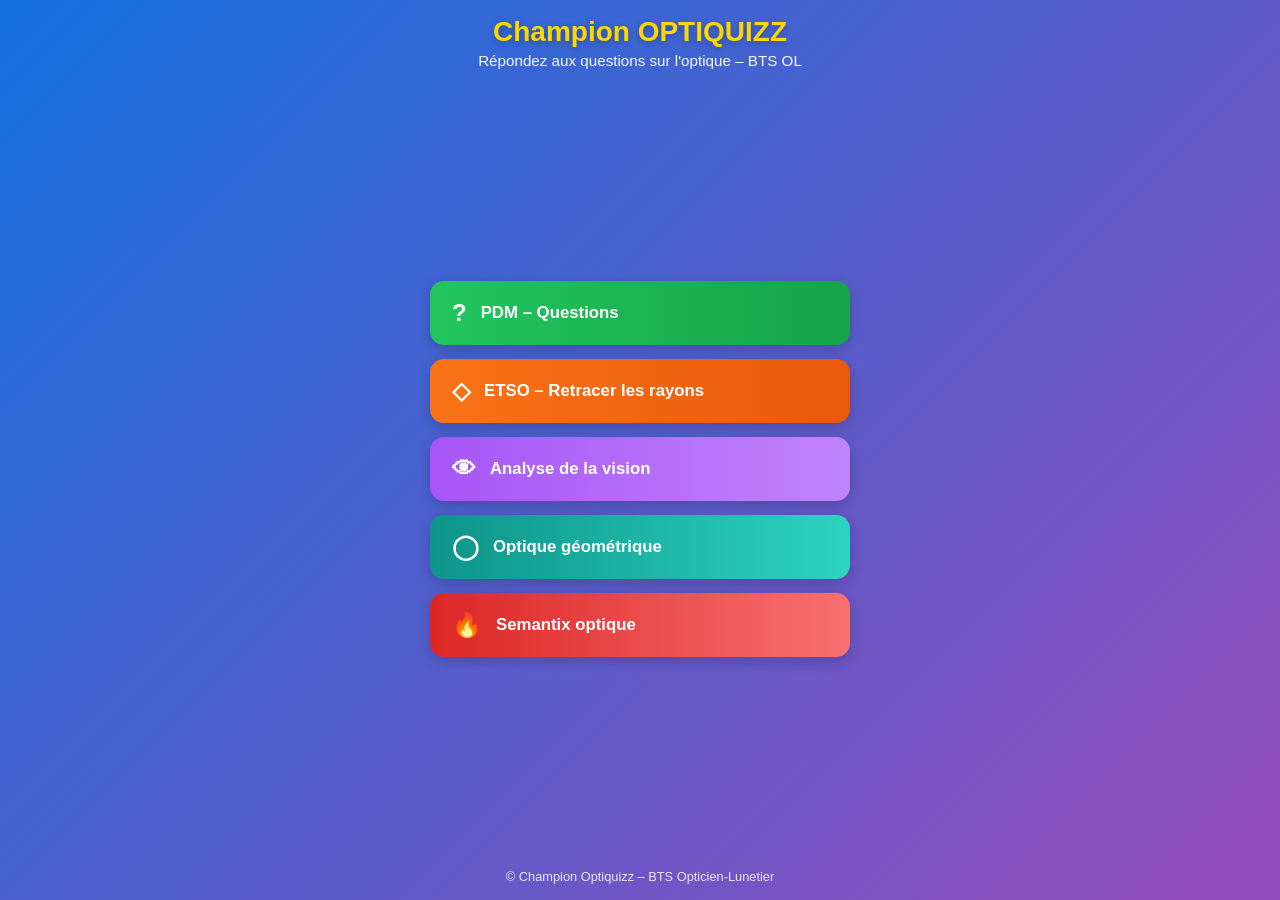
<file: index.html>
<!DOCTYPE html>
<html lang="fr">
<head>
  <meta charset="UTF-8">
  <meta name="viewport" content="width=device-width, initial-scale=1">
  <title>Champion Optiquizz – BTS Opticien-Lunetier</title>
  <link rel="stylesheet" href="style.css">
</head>
<body>
  <div class="app gradient">
    <header class="header">
      <h1 class="logo">Champion OPTIQUIZZ</h1>
      <p class="tagline">Répondez aux questions sur l'optique – BTS OL</p>
    </header>
    <main class="home">
      <nav class="nav-cards">
        <a href="pdm.html" class="card card-pdm">
          <span class="card-icon">?</span>
          <span class="card-title">PDM – Questions</span>
        </a>
        <a href="etso.html" class="card card-etso">
          <span class="card-icon">◇</span>
          <span class="card-title">ETSO – Retracer les rayons</span>
        </a>
        <a href="vision.html" class="card card-vision">
          <span class="card-icon">👁</span>
          <span class="card-title">Analyse de la vision</span>
        </a>
        <a href="optique.html" class="card card-optique">
          <span class="card-icon">◯</span>
          <span class="card-title">Optique géométrique</span>
        </a>
        <a href="semantix.html" class="card card-semantix">
          <span class="card-icon">🔥</span>
          <span class="card-title">Semantix optique</span>
        </a>
      </nav>
    </main>
    <footer class="footer">
      <p>© Champion Optiquizz – BTS Opticien-Lunetier</p>
    </footer>
  </div>
</body>
</html>
</file>
<file: style.css>
* {
  box-sizing: border-box;
}

body {
  margin: 0;
  font-family: -apple-system, BlinkMacSystemFont, "Segoe UI", Roboto, sans-serif;
  min-height: 100vh;
}

.app {
  min-height: 100vh;
  display: flex;
  flex-direction: column;
  padding: 1rem 1.25rem;
}

.gradient {
  background: linear-gradient(135deg, rgba(0, 100, 220, 0.92) 0%, rgba(140, 60, 180, 0.92) 100%);
  color: #fff;
}

.header {
  text-align: center;
  margin-bottom: 1.5rem;
}

.logo {
  font-size: 1.75rem;
  font-weight: 800;
  margin: 0 0 0.25rem;
  color: #ffd700;
  text-shadow: 0 2px 6px rgba(0,0,0,0.25);
}

.tagline {
  margin: 0;
  font-size: 0.95rem;
  opacity: 0.95;
}

.home {
  flex: 1;
  display: flex;
  align-items: center;
  justify-content: center;
}

.nav-cards {
  display: flex;
  flex-direction: column;
  gap: 14px;
  width: 100%;
  max-width: 420px;
}

.card {
  display: flex;
  align-items: center;
  gap: 14px;
  padding: 18px 22px;
  border-radius: 14px;
  text-decoration: none;
  color: #fff;
  font-weight: 700;
  font-size: 1.05rem;
  box-shadow: 0 4px 14px rgba(0,0,0,0.2);
  transition: transform 0.15s ease, box-shadow 0.15s ease;
}

.card:hover {
  transform: translateY(-2px);
  box-shadow: 0 6px 20px rgba(0,0,0,0.25);
}

.card-icon {
  font-size: 1.5rem;
}

.card-pdm { background: linear-gradient(90deg, #22c55e, #16a34a); }
.card-etso { background: linear-gradient(90deg, #f97316, #ea580c); }
.card-vision { background: linear-gradient(90deg, #a855f7, #c084fc); }
.card-optique { background: linear-gradient(90deg, #0d9488, #2dd4bf); }
.card-semantix { background: linear-gradient(90deg, #dc2626, #f87171); }

.footer {
  text-align: center;
  font-size: 0.8rem;
  opacity: 0.85;
  margin-top: 1.5rem;
}

.footer p { margin: 0; }

/* Quiz pages */
.quiz-container {
  max-width: 560px;
  margin: 0 auto;
  flex: 1;
  display: flex;
  flex-direction: column;
}

.back-link {
  display: inline-flex;
  align-items: center;
  gap: 6px;
  color: rgba(255,255,255,0.95);
  text-decoration: none;
  font-size: 0.9rem;
  margin-bottom: 1rem;
}

.back-link:hover { text-decoration: underline; }

.quiz-header {
  display: flex;
  justify-content: space-between;
  align-items: center;
  margin-bottom: 1.25rem;
  flex-wrap: wrap;
  gap: 8px;
}

.quiz-title { font-size: 1.25rem; margin: 0; }

.score {
  font-size: 1rem;
  font-weight: 700;
  color: #ffd700;
}

.question-block {
  background: rgba(0,0,0,0.2);
  border-radius: 14px;
  padding: 1.35rem;
  margin-bottom: 1.25rem;
}

.question-text {
  font-size: 1.05rem;
  line-height: 1.45;
  margin: 0 0 1rem;
}

.answers {
  list-style: none;
  padding: 0;
  margin: 0;
}

.answers li {
  margin-bottom: 10px;
}

.answer-btn {
  display: block;
  width: 100%;
  text-align: left;
  padding: 14px 16px;
  border: 2px solid rgba(255,255,255,0.4);
  border-radius: 10px;
  background: rgba(255,255,255,0.12);
  color: #fff;
  font-size: 0.98rem;
  cursor: pointer;
  transition: background 0.15s, border-color 0.15s;
}

.answer-btn:hover {
  background: rgba(255,255,255,0.22);
  border-color: rgba(255,255,255,0.6);
}

.answer-btn.correct {
  background: rgba(34, 197, 94, 0.5);
  border-color: #22c55e;
}

.answer-btn.wrong {
  background: rgba(239, 68, 68, 0.4);
  border-color: #ef4444;
}

.answer-btn:disabled {
  cursor: default;
  opacity: 0.9;
}

.quiz-explanation {
  margin-top: 1rem;
  padding: 1rem;
  background: rgba(255,255,255,0.15);
  border-radius: 10px;
  border-left: 4px solid #ffd700;
}

.quiz-explanation-title {
  font-size: 0.9rem;
  font-weight: 700;
  margin: 0 0 0.5rem;
  color: #ffd700;
}

.quiz-explanation-text {
  font-size: 0.9rem;
  line-height: 1.45;
  margin: 0;
  color: rgba(255,255,255,0.95);
}

.next-btn {
  padding: 14px 28px;
  border: none;
  border-radius: 10px;
  background: #ffd700;
  color: #1a1a2e;
  font-size: 1rem;
  font-weight: 700;
  cursor: pointer;
  margin-top: 0.5rem;
}

.next-btn:hover { background: #facc15; }

.result-screen {
  text-align: center;
  padding: 2rem 1rem;
}

.result-screen h2 { margin: 0 0 0.5rem; font-size: 1.5rem; }
.result-screen .score { font-size: 1.5rem; margin: 0.5rem 0; }
.result-screen .back-link { margin-top: 1rem; }

/* Semantix – comme l'app : légende, barre de degré, °C */
.semantix-box {
  max-width: 480px;
  margin: 0 auto;
}

.semantix-input-row {
  display: flex;
  gap: 10px;
  margin-bottom: 1rem;
}

.semantix-input-row input {
  flex: 1;
  padding: 14px 16px;
  border-radius: 10px;
  border: 2px solid rgba(255,255,255,0.4);
  background: rgba(255,255,255,0.15);
  color: #fff;
  font-size: 1rem;
}

.semantix-input-row input::placeholder { color: rgba(255,255,255,0.6); }

.semantix-input-row button {
  padding: 14px 20px;
  border: none;
  border-radius: 10px;
  background: #22c55e;
  color: #fff;
  font-weight: 700;
  cursor: pointer;
}

.semantix-legend {
  display: flex;
  flex-wrap: wrap;
  gap: 12px;
  margin-bottom: 1rem;
  font-size: 0.85rem;
  color: rgba(255,255,255,0.9);
}

.semantix-legend-item {
  display: inline-flex;
  align-items: center;
  gap: 4px;
}

.semantix-legend-dot {
  width: 10px;
  height: 10px;
  border-radius: 50%;
}

.guesses-list { margin-top: 1rem; }

.guess-item {
  padding: 12px 14px;
  margin-bottom: 10px;
  border-radius: 12px;
  background: rgba(255,255,255,0.15);
}

.guess-item-top {
  display: flex;
  justify-content: space-between;
  align-items: center;
  flex-wrap: wrap;
  gap: 6px;
  margin-bottom: 8px;
}

.guess-text {
  font-size: 1rem;
  font-weight: 600;
  color: #fff;
}

.guess-meta {
  display: flex;
  flex-direction: column;
  align-items: flex-end;
}

.guess-heat {
  font-size: 0.9rem;
  font-weight: 700;
}

.guess-temp {
  font-size: 0.8rem;
  font-weight: 600;
  color: rgba(255,255,255,0.9);
}

.guess-bar-wrap {
  margin-top: 4px;
}

.guess-bar-bg {
  height: 10px;
  border-radius: 6px;
  background: rgba(255,255,255,0.2);
  overflow: hidden;
}

.guess-bar-fill {
  height: 100%;
  border-radius: 6px;
  min-width: 4px;
  transition: width 0.2s ease;
}

.win-msg { color: #ffd700; font-size: 1.2rem; font-weight: 700; margin: 1rem 0; }
</file>
